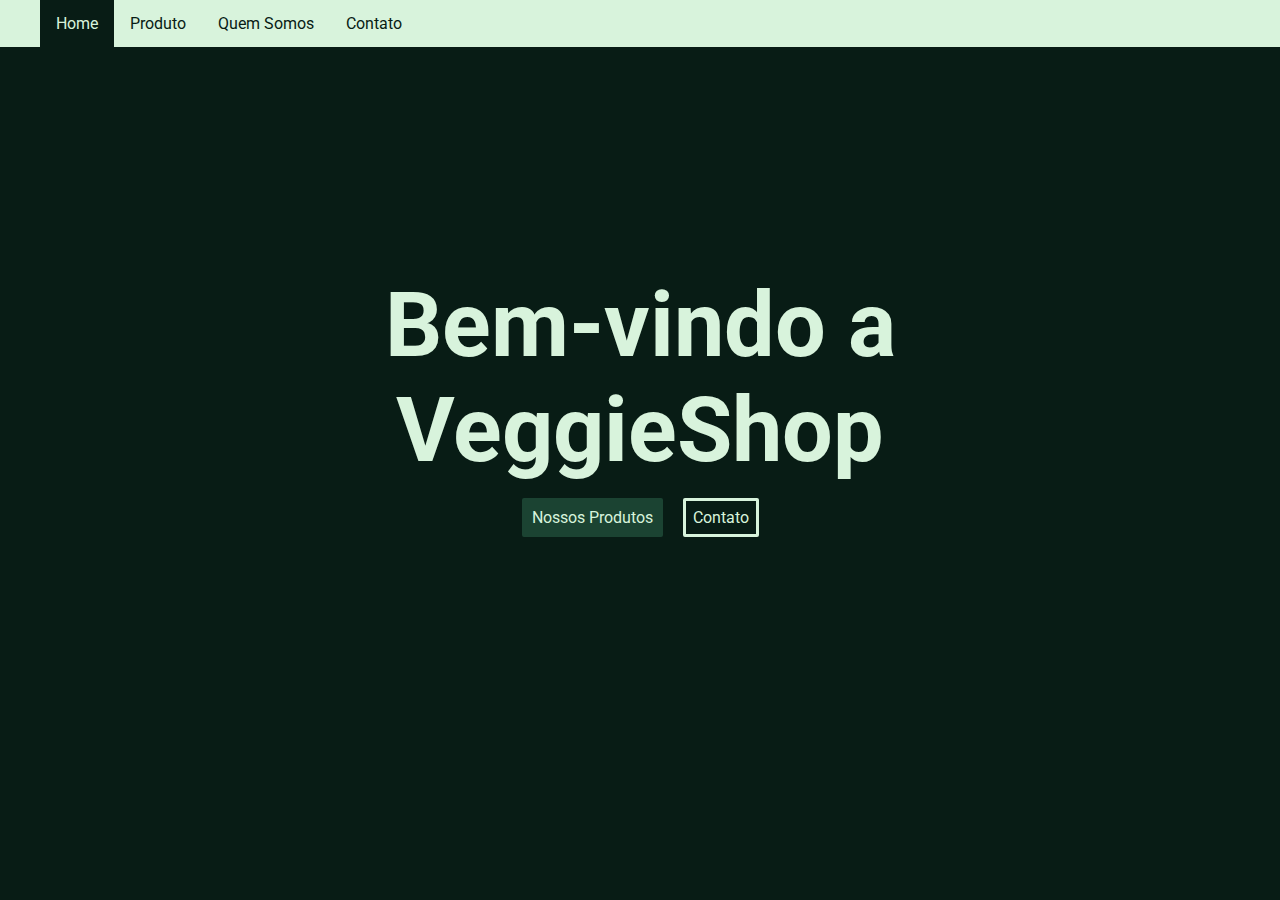
<file: index.html>
<!DOCTYPE html>
<html lang="pt-br">

<head>
    <meta charset="UTF-8">
    <meta http-equiv="X-UA-Compatible" content="IE=edge">
    <meta name="viewport" content="width=device-width, initial-scale=1.0">
    <link rel="stylesheet" href="style.css">
    
    <title>VeggieShop</title>
</head>

<body>
    <ul class="navbar">
        <li><a id="selected" href="./index.html">Home</a></li>
        <li><a href="./produto.html">Produto</a></li>
        <li><a href="./about.html">Quem Somos</a></li>
        <li><a href="./contact.html">Contato</a></li>
    </ul>
    <div class="background">
        <div class="cube"></div>
        <div class="cube"></div>
        <div class="cube"></div>
        <div class="cube"></div>
       <div class="cube"></div>
     </div>
    <main>
        <h1>Bem-vindo a <br>VeggieShop</h1>
        <div class="buttons">
            <a class="products" href="/produto.html">Nossos Produtos</a>
            <a class="contact" href="/contact.html">Contato</a>
        </div>
    </main>

</body>

</html>
</file>
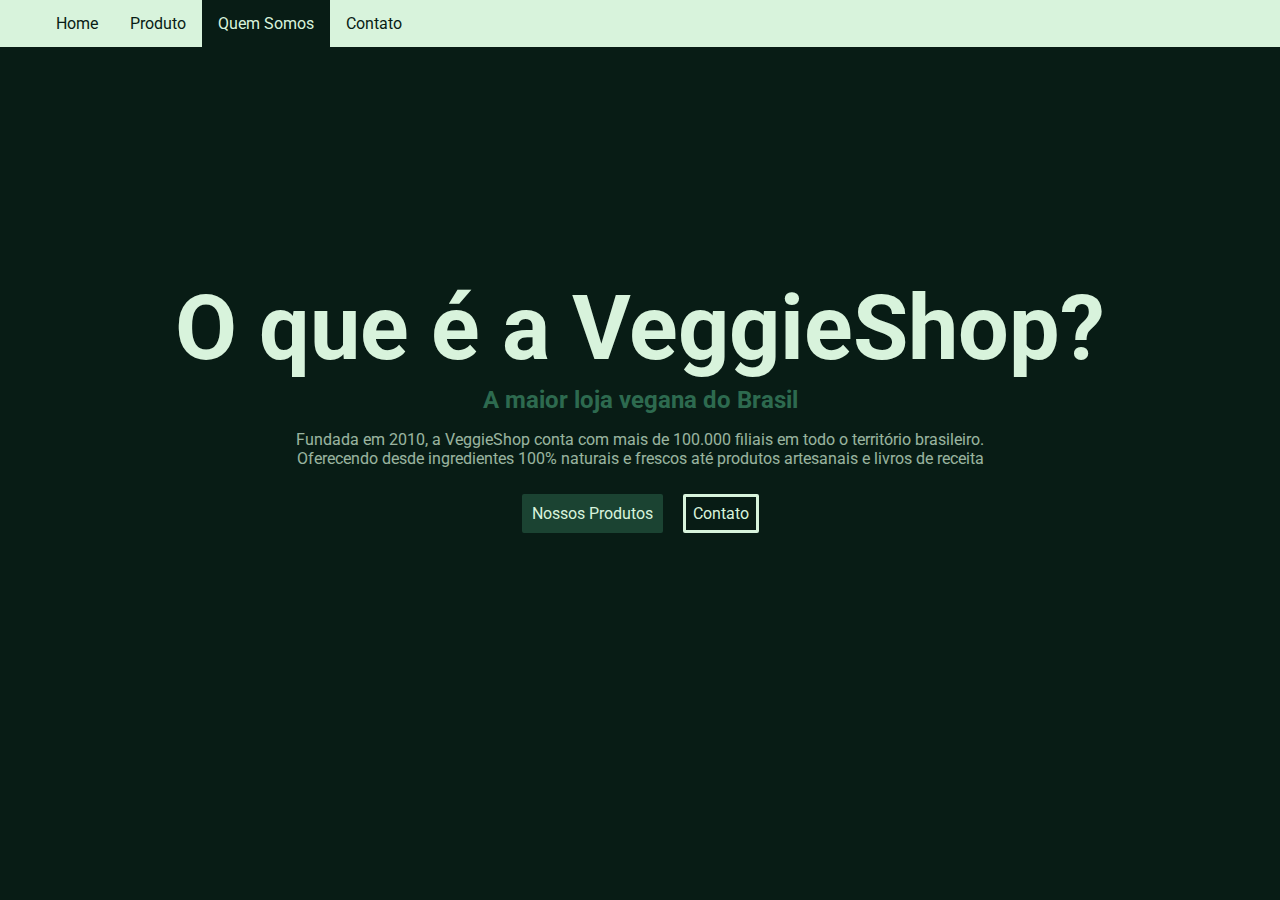
<file: about.html>
<!DOCTYPE html>
<html lang="pt-br">

<head>
    <meta charset="UTF-8">
    <meta http-equiv="X-UA-Compatible" content="IE=edge">
    <meta name="viewport" content="width=device-width, initial-scale=1.0">
    <link rel="stylesheet" href="style.css">
    
    <title>Sobre</title>
</head>

<body>
    <ul class="navbar">
        <li><a  href="./index.html">Home</a></li>
        <li><a href="./produto.html">Produto</a></li>
        <li><a id="selected" href="./about.html">Quem Somos</a></li>
        <li><a href="./contact.html">Contato</a></li>
    </ul>
    
    <main>
        <div class="background">
            <div class="cube"></div>
            <div class="cube"></div>
            <div class="cube"></div>
            <div class="cube"></div>
           <div class="cube"></div>
         </div>
        <h1>O que é a VeggieShop?</h1>
        <h2>A maior loja vegana do Brasil</h2> 
        <p>Fundada em 2010, a VeggieShop conta com mais de 100.000 filiais em todo o território brasileiro. <br> Oferecendo desde ingredientes 100% naturais  e frescos até produtos artesanais e livros de receita</p>
        <div class="buttons">
            <a class="products" href="/produto.html">Nossos Produtos</a>
            <a class="contact" href="/contact.html">Contato</a>
        </div>
    </main>
    
</body>

</html>
</file>
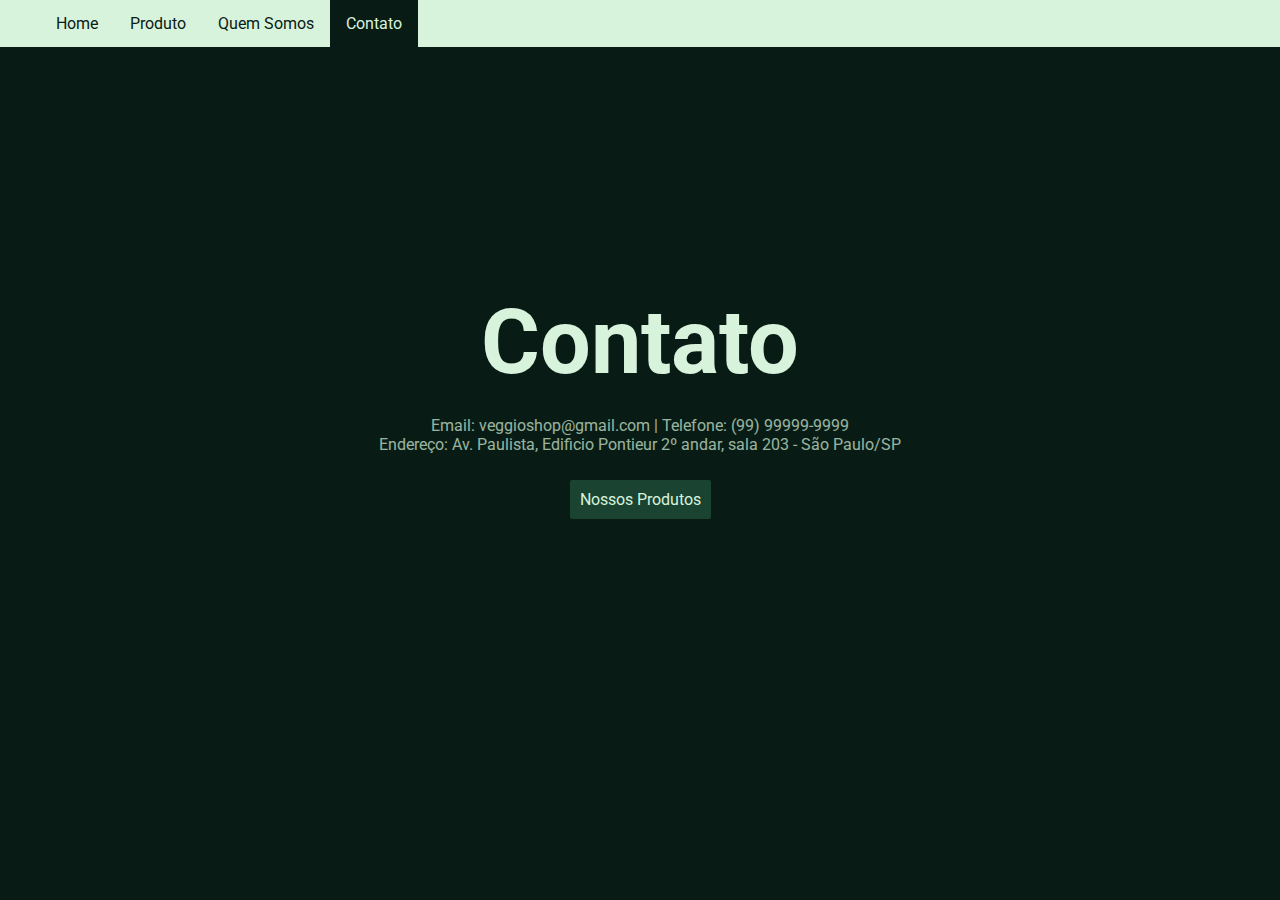
<file: contact.html>
<!DOCTYPE html>
<html lang="pt-br">

<head>
    <meta charset="UTF-8">
    <meta http-equiv="X-UA-Compatible" content="IE=edge">
    <meta name="viewport" content="width=device-width, initial-scale=1.0">
    <link rel="stylesheet" href="style.css">
    
    <title>Contato</title>
</head>

<body>
    <ul class="navbar">
        <li><a  href="./index.html">Home</a></li>
        <li><a href="./produto.html">Produto</a></li>
        <li><a href="./about.html">Quem Somos</a></li>
        <li><a id="selected" href="./contact.html">Contato</a></li>
    </ul>
    <div class="background">
        <div class="cube"></div>
        <div class="cube"></div>
        <div class="cube"></div>
        <div class="cube"></div>
       <div class="cube"></div>
     </div>
    <main>
        <h1>Contato</h1>
        <p>Email: veggioshop@gmail.com | Telefone: (99) 99999-9999 <br> Endereço: Av. Paulista, Edificio Pontieur 2º andar, sala 203 - São Paulo/SP</p>
        <div class="buttons">
            <a class="products" href="/produto.html">Nossos Produtos</a>
        </div>
    </main>

</body>

</html>
</file>
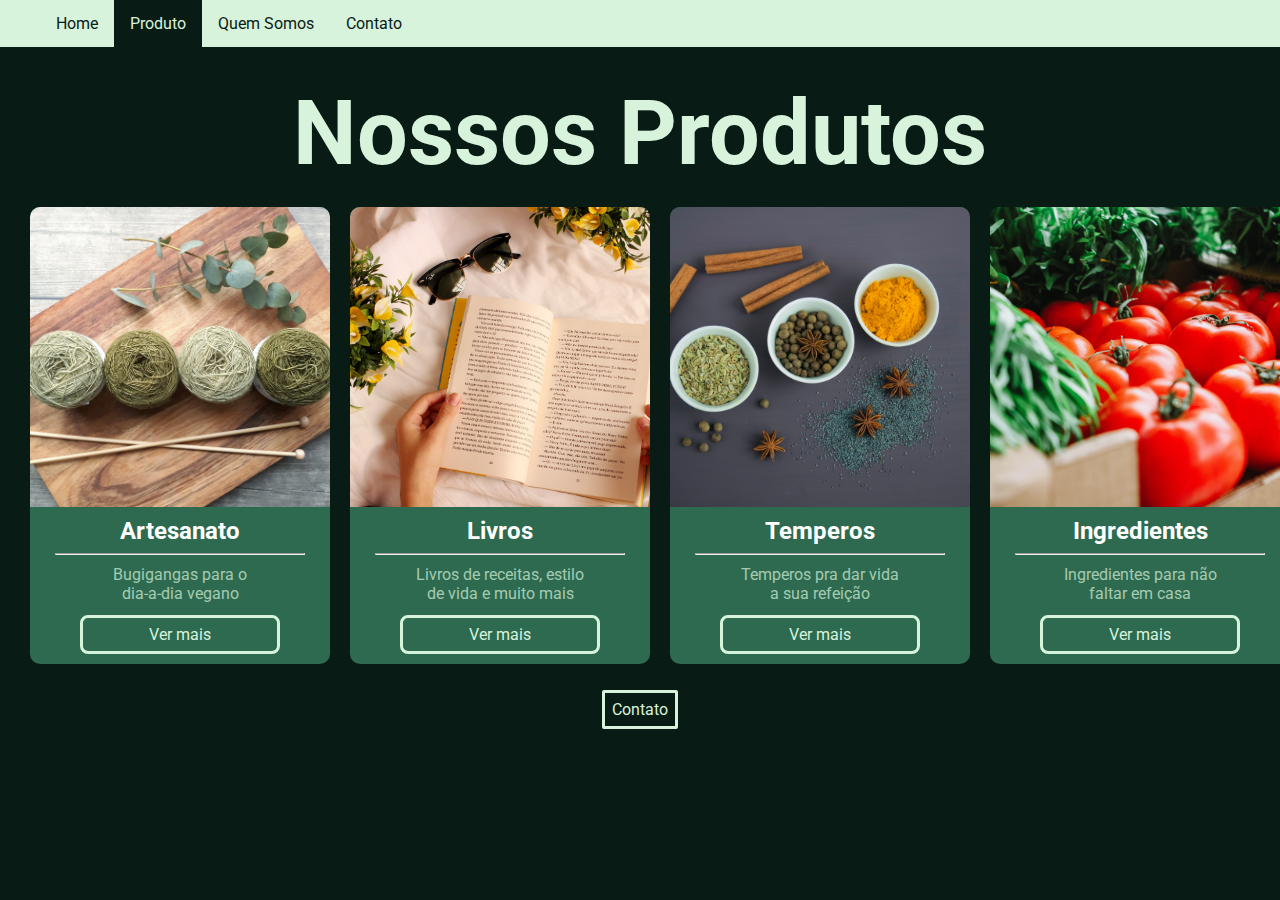
<file: produto.html>
<!DOCTYPE html>
<html lang="pt-br">

<head>
    <meta charset="UTF-8">
    <meta http-equiv="X-UA-Compatible" content="IE=edge">
    <meta name="viewport" content="width=device-width, initial-scale=1.0">
    <link rel="stylesheet" href="style.css">

    <title>Produto</title>
</head>

<body>
    <ul class="navbar">
        <li><a href="./index.html">Home</a></li>
        <li><a id="selected" href="./produto.html">Produto</a></li>
        <li><a href="./about.html">Quem Somos</a></li>
        <li><a href="./contact.html">Contato</a></li>
    </ul>
    <div class="background">
        <div class="cube"></div>
        <div class="cube"></div>
        <div class="cube"></div>
        <div class="cube"></div>
        <div class="cube"></div>
    </div>
    <main>
        <h1 id="produtosh1">Nossos Produtos</h1>
        <ul class="Poptions">
            <li><img src="images/artesanato.jpg" alt="">
                <h2>Artesanato</h2><hr>
                <p>Bugigangas para o<br>dia-a-dia vegano</p>
                <a class="contact" href="">Ver mais</a>
            </li>
            <li><img src="images/livro.jpg" alt="">
                <h2>Livros</h2><hr>
                <p>Livros de receitas, estilo <br> de vida e muito mais</p>
                <a class="contact" href="">Ver mais</a>
            </li>
            <li><img src="images/tempero.jpg" alt="">
                <h2>Temperos</h2><hr>
                <p>Temperos pra dar vida <br> a sua refeição</p>
                <a class="contact" href="">Ver mais</a>
            </li>
            <li><img src="images/tomate.jpg" alt="">
                <h2>Ingredientes</h2><hr>
                <p>Ingredientes para não <br> faltar em casa</p>
                <a class="contact" href="">Ver mais</a>
            </li>
        </ul>
        <div class="buttons">
            <a class="contact" href="/contact.html">Contato</a>
        </div>
    </main>

</body>

</html>
</file>
<file: style.css>
@import url('https://fonts.googleapis.com/css2?family=Roboto:wght@400;500;700&display=swap');

:root {
    --Light-Green: #d8f3dc;
    --Green: #2d6a4f;
    --Dark-Green: #1b4332;
    --Darker-Green: #081c15;
}

* {
    box-sizing: border-box;
    font-family: roboto;
}

body {
    background-color: var(--Darker-Green);
    margin: 0px;
}

.navbar {
    background-color: var(--Light-Green);
    list-style: none;
    display: flex;
    margin: 0px;
}

.navbar li{
    margin: 14px 0px 14px 0px;
}
.navbar a {
    text-decoration: none;
    color: var(--Darker-Green);
    padding: 14px 16px;
}

.navbar a:hover {
    color: var(--Light-Green);
    background-color: var(--Darker-Green);
    transition-timing-function: linear;
    transition-duration: 100ms;
}

#selected{
    color: var(--Light-Green);
    background-color: var(--Darker-Green);
}

main {
    display: flex;
    justify-content: center;
    align-items: center;
    flex-direction: column;
    min-height: 80vh;
}

main h1 {
    color: var(--Light-Green);
    text-align: center;
    font-size: 10vh;
    margin: 5px;
}

main h2 {
    color: var(--Green);
    opacity: 100%;
    margin: 0px;
}

main p {
    color: var(--Light-Green);
    opacity: 70%;
    text-align: center;
}
main a {
    text-decoration: none;
    border-style: solid;
    padding: 7px;
}

.Poptions{
    list-style-type: none;
    display: flex;
    align-items: center;
    justify-content: center;
}

.Poptions li{
    margin-inline: 10px;
    background-color: #2d6a4f;
    border-radius: 10px;
    display: flex;
    flex-direction: column;
    justify-content: center;
}

.Poptions img{
    width: 300px;
    height: 300px;
    object-fit: cover;
    border-radius: 10px 10px 0px 0px;
}

.Poptions h2{
    color: white;
    text-align: center;
    margin: 10px 10px 0px 10px;
}   
.Poptions p{
    color: var(--Light-Green);
    text-align: center;
    margin: 2px;
}

.Poptions a{
    text-align: center;
    margin: 10px 50px 10px 50px ;
    border-radius: 8px;
}

hr{
    width: 250px;
}
.buttons {
    display: flex;
}

.buttons a {
    margin: 10px;
    border-radius: 2px;
}

.contact {
    color: var(--Light-Green);
    border-color: var(--Light-Green);
}

.contact:hover {
    color: var(--Darker-Green);
    background-color: var(--Light-Green);
    transition-timing-function: linear;
    transition-duration: 100ms;
}

.products {
    border-color: var(--Dark-Green);
    background-color: var(--Dark-Green);
    color: var(--Light-Green);
}

.products:hover {
    background-color: var(--Light-Green);
    color: var(--Dark-Green);
    border-color: var(--Light-Green);
    transition-timing-function: linear;
    transition-duration: 100ms;

}
 
.cube {
    position: absolute;
    top: 80vh;
    left: 45vw;
    width: 10px;
    height: 10px;
    border: solid 1px #D7D4E4;
    transform-origin: top left;
    transform: scale(0) rotate(0deg) translate(-50%, -50%);
    animation: cube 12s ease-in forwards infinite;
  }
  .cube:nth-child(2n) {
    border-color: #FFF ;
  }
  .cube:nth-child(2) {
    animation-delay: 2s;
    left: 25vw;
    top: 40vh;
  }
  .cube:nth-child(3) {
    animation-delay: 4s;
    left: 75vw;
    top: 50vh;
  }
  .cube:nth-child(4) {
    animation-delay: 6s;
    left: 90vw;
    top: 10vh;
  }
  .cube:nth-child(5) {
    animation-delay: 8s;
    left: 10vw;
    top: 85vh;
  }
  .cube:nth-child(6) {
    animation-delay: 10s;
    left: 50vw;
    top: 10vh;
  }

  @keyframes cube {
    from {
      transform: scale(0) rotate(0deg) translate(-50%, -50%);
      opacity: 1;
    }
    to {
      transform: scale(20) rotate(960deg) translate(-50%, -50%);
      opacity: 0;
    }
  }
</file>
